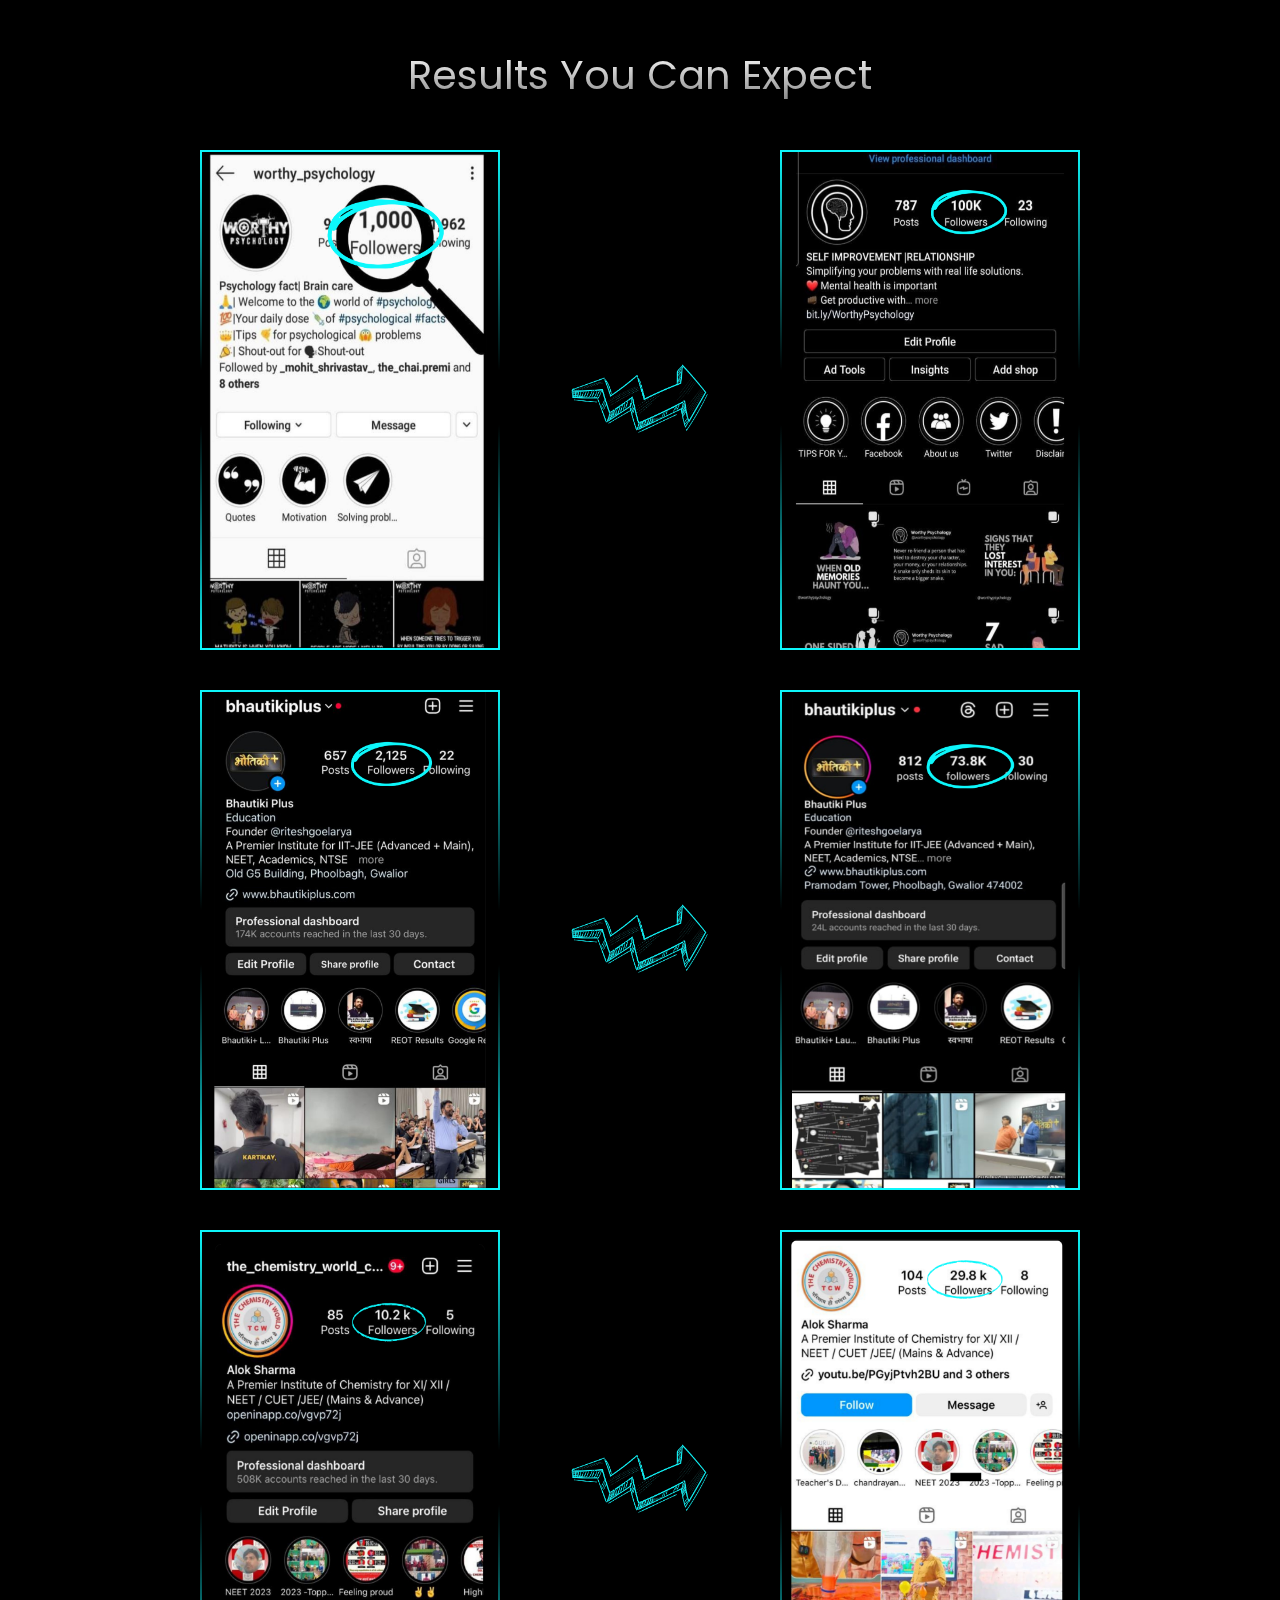
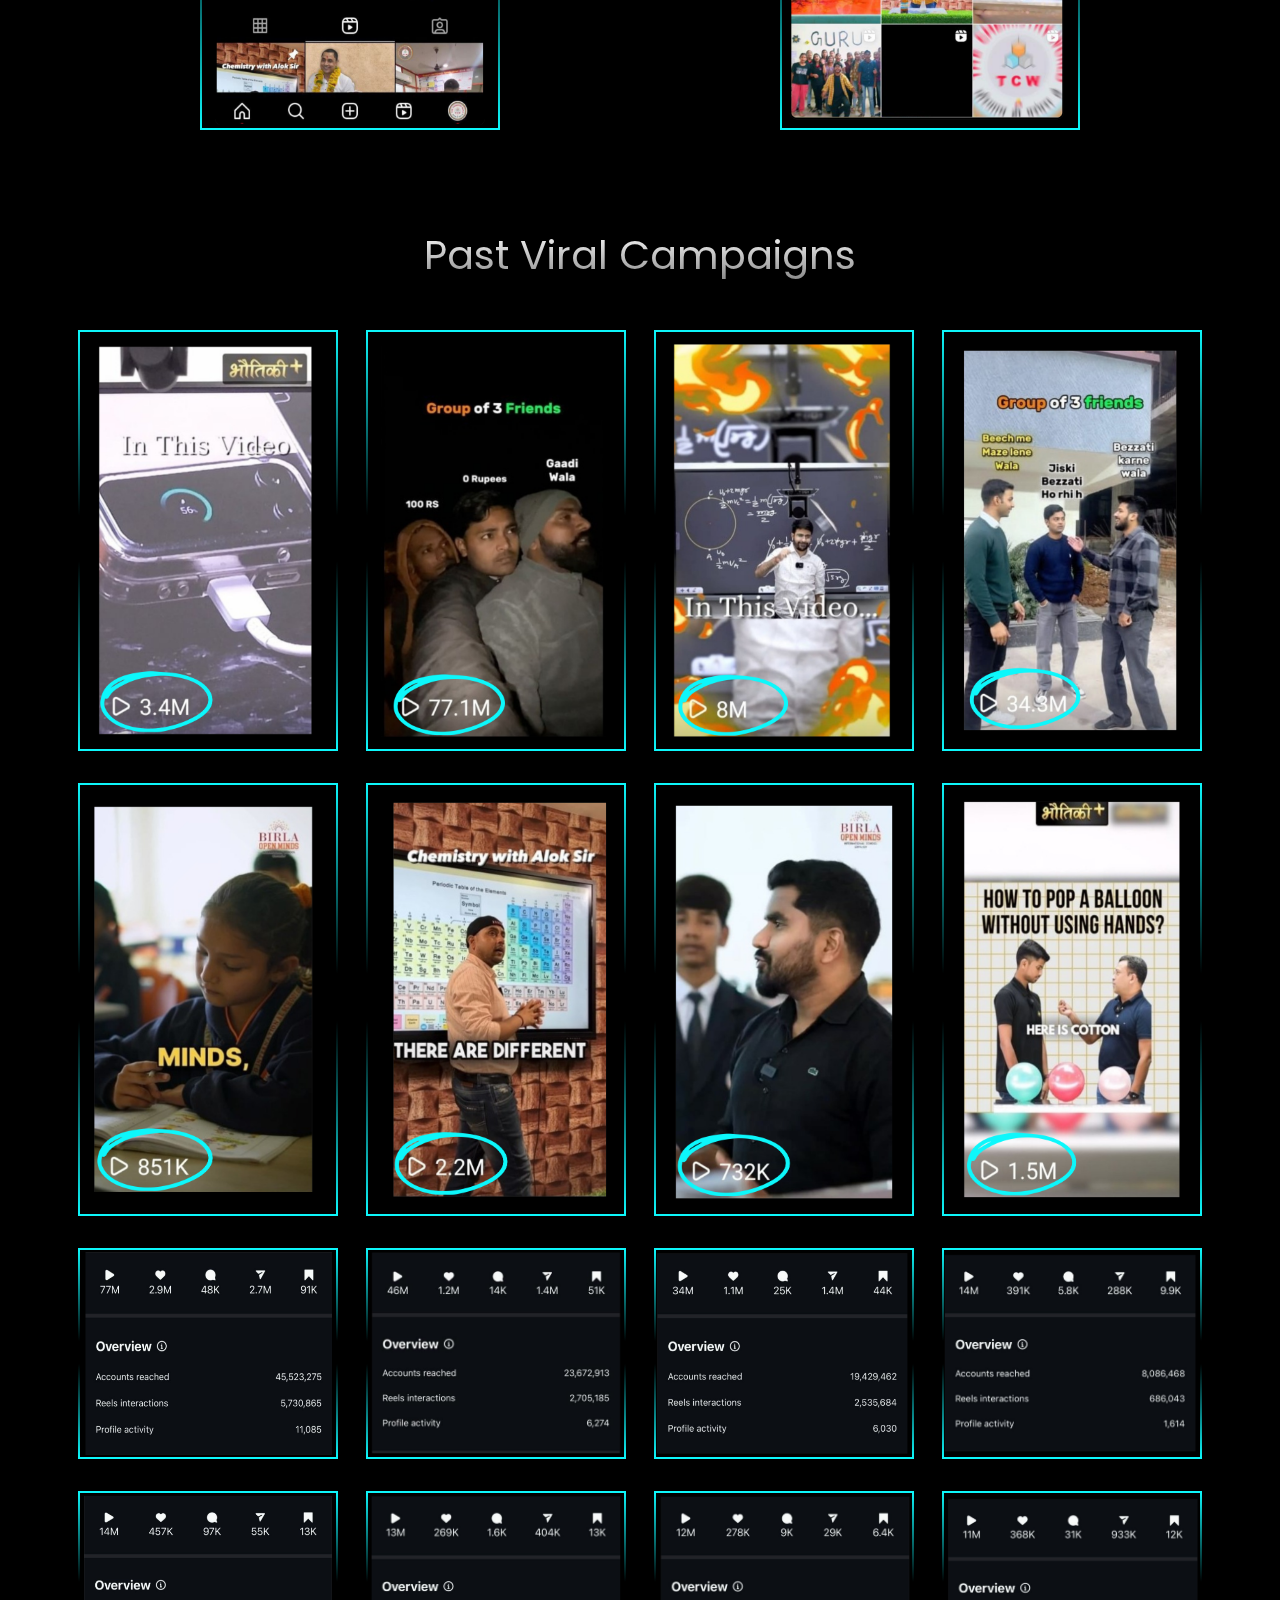
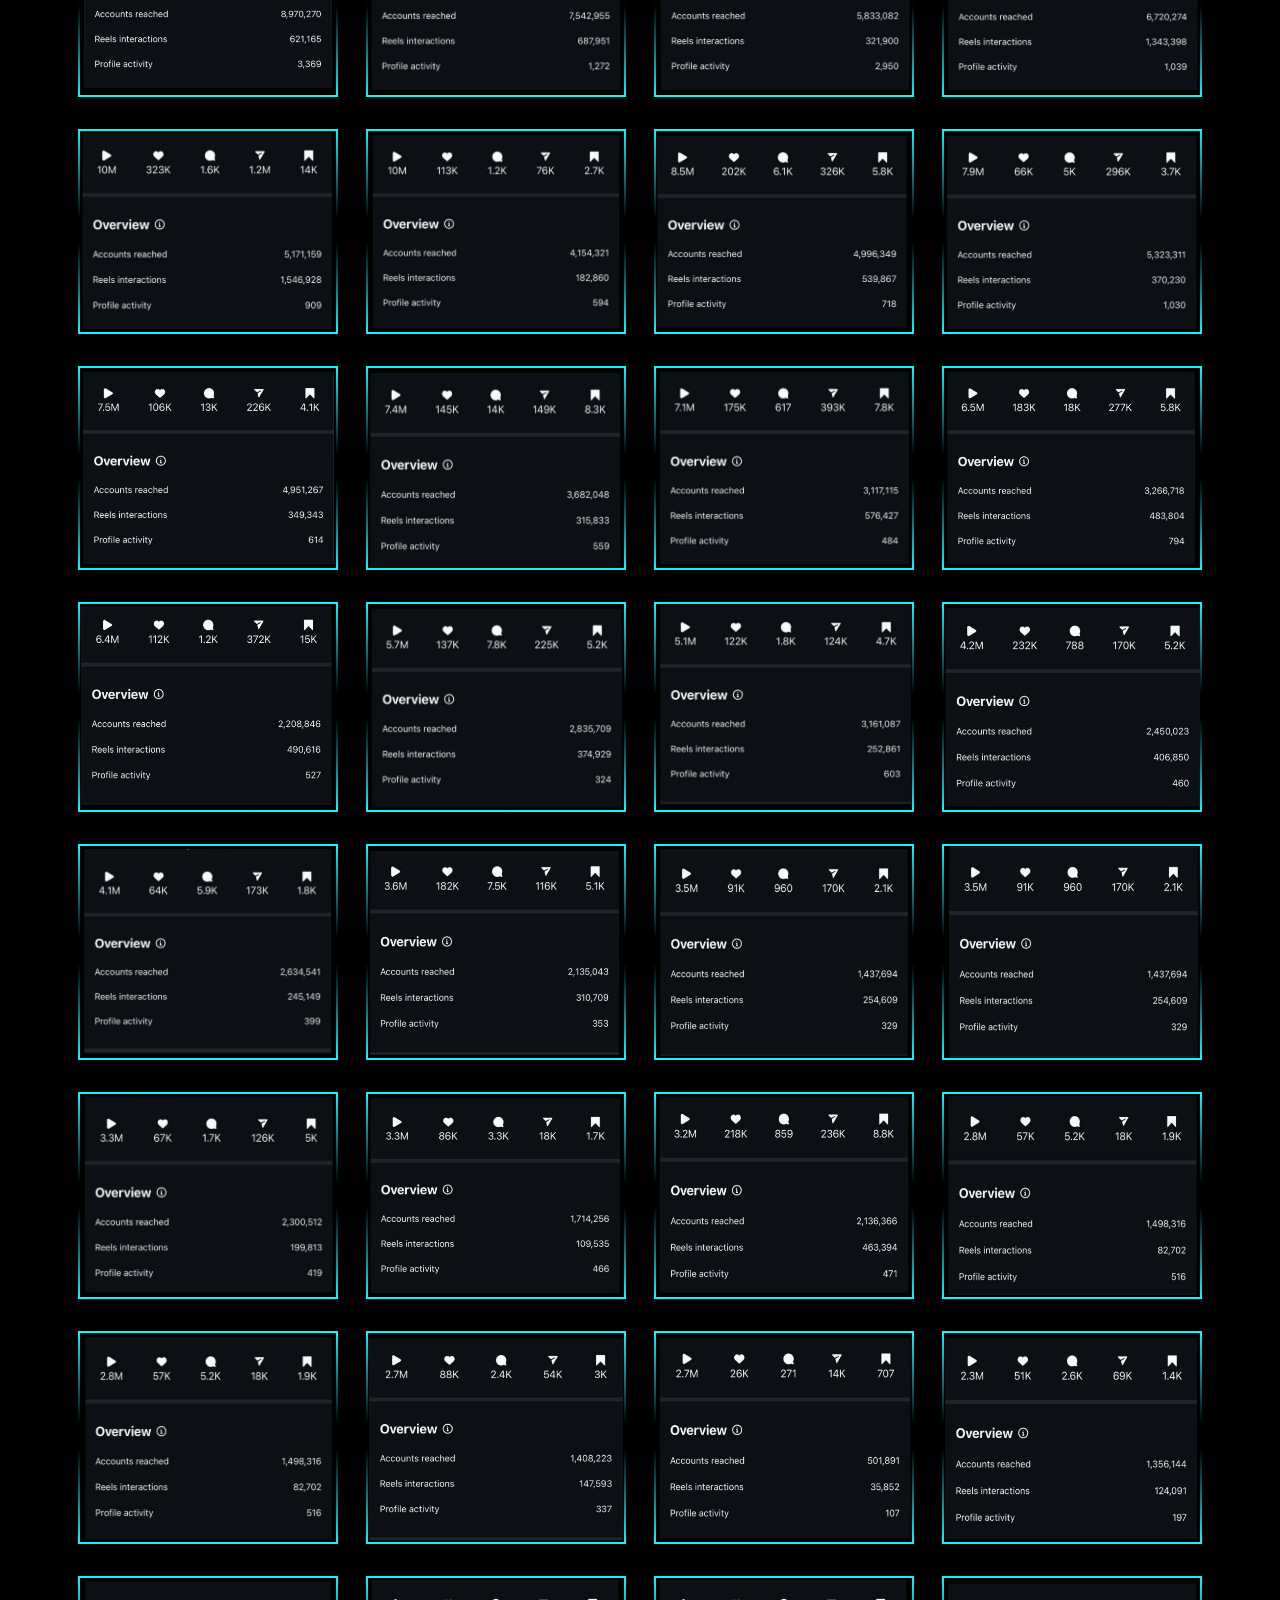
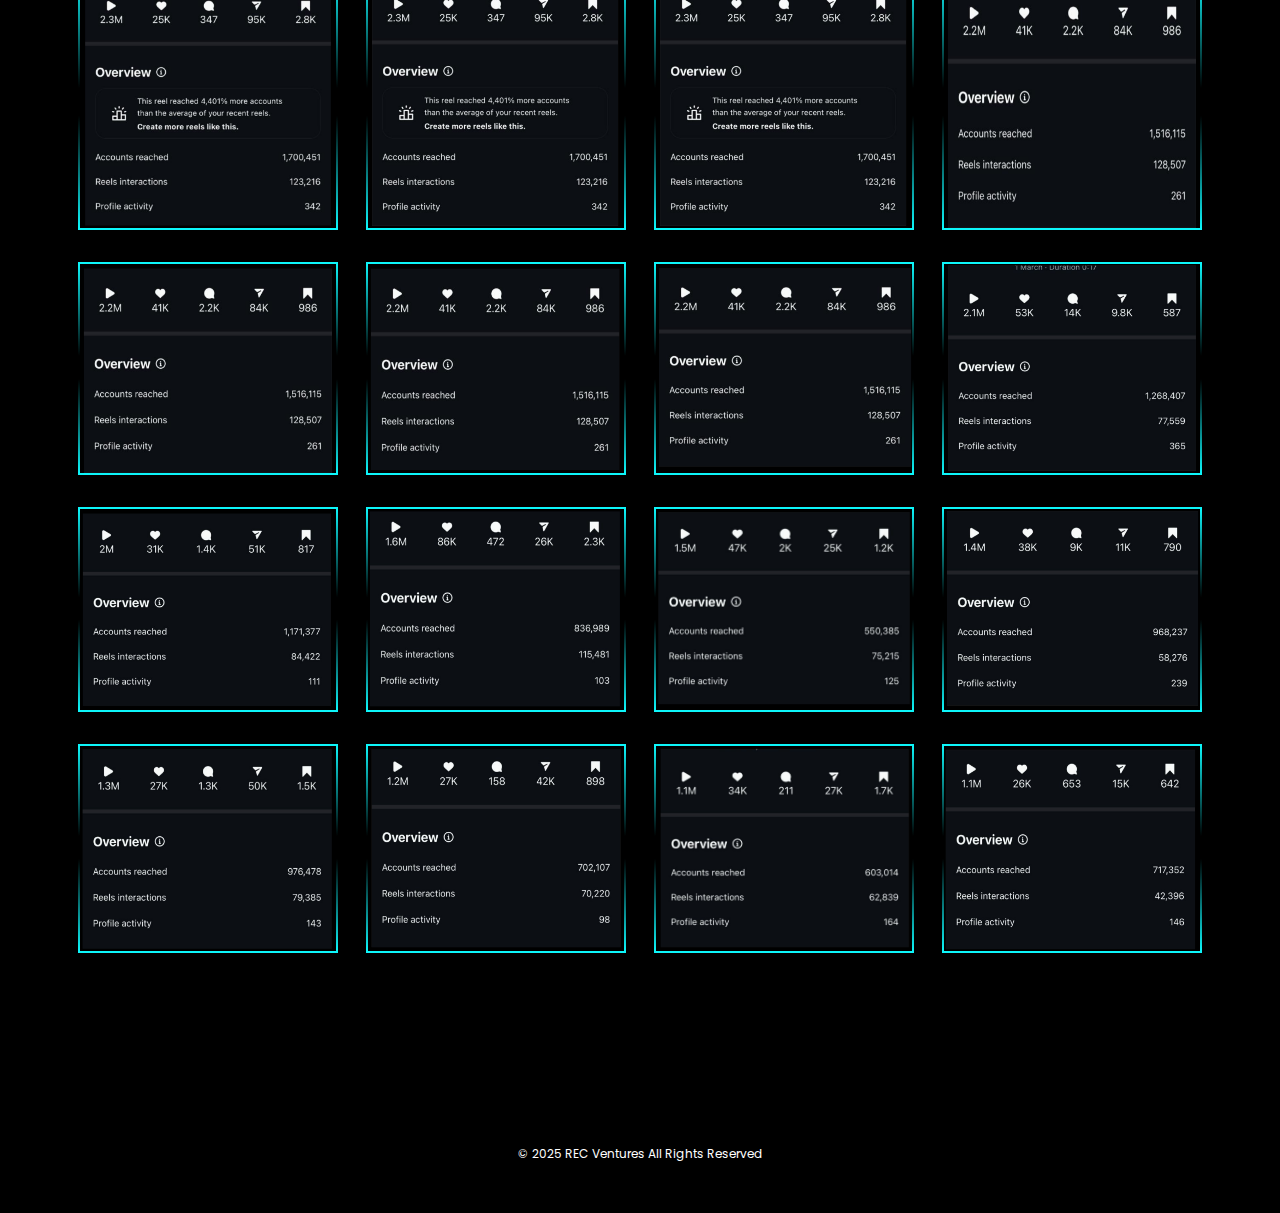
<file: testimonials/index.html>
<!DOCTYPE html>
<html lang="en">
<head>
    <meta charset="UTF-8">
    <meta name="viewport" content="width=device-width, initial-scale=1.0">
    <link rel="icon" type="image/x-icon" href="./Assets/REC.png">
    <link rel="stylesheet" href="https://fonts.googleapis.com/css?family=poppins">
    <link rel="stylesheet" href="https://fonts.googleapis.com/css?family=Montserrat">
    <link rel="stylesheet" href="https://cdnjs.cloudflare.com/ajax/libs/font-awesome/6.6.0/css/all.min.css" integrity="sha512-Kc323vGBEqzTmouAECnVceyQqyqdsSiqLQISBL29aUW4U/M7pSPA/gEUZQqv1cwx4OnYxTxve5UMg5GT6L4JJg==" crossorigin="anonymous" referrerpolicy="no-referrer" />
    
    <link rel="stylesheet" href="index.css">
    <title>REC Ventures</title>
</head>
<body>
    <div class="wrapper">
        <div class="container">
            <div class="results">
                <div class="second-para">
                    <p>Results You Can Expect</p>
                    
                </div>
                <div class="results-main">
                    <div class="results-first">
                        <img src="./assets/107.png" alt="" class="result1" id="image-border">
                        <img src="./assets/109.png" alt="" id="image-border" class="arrow">
                        <img src="./assets/108.png" alt="" class="result1" id="image-border" >
                    </div>
                    <div class="results-second">
                        <img src="./assets/110.png " alt="" class="result1" id="image-border">
                        <img src="./assets/109.png" alt=""  id="image-border" class="arrow">
                        <img src="./assets/111.png" alt="" class="result1" id="image-border" >
                    </div>
                    <div class="results-third">
                        <img src="./assets/24.png " alt="" class="result1" id="image-border">
                        <img src="./assets/109.png" alt=""  id="image-border" class="arrow">
                        <img src="./assets/25.png" alt="" class="result1" id="image-border" >
                    </div>
                </div>
            </div>
            <div class="viral">
                
                <p class="second-para">Past Viral Campaigns</p>
               
          
            <div class="viral-main">
               
                   <img src="./assets/viral.png" alt="">
                    <img src="./assets/viral1.png" alt="">
                    <img src="./assets/viral2.png" alt="">
                    
                    <img src="./assets/viral4.png" alt="">
                    <img src="./assets/viral5.png" alt="">
                    <img src="./assets/viral6.png" alt="">
                    <img src="./assets/viral7.png" alt="">
                    <img src="./assets/viral8.png" alt="">
                    <img src="./assets/44.png" alt="">
                    <img src="./assets/42.png" alt="">
                    <img src="./assets/45.png" alt="">
                    <img src="./assets/65.png" alt="">
                    <img src="./assets/43.png" alt="">
                    <img src="./assets/64.png" alt="">
                    <img src="./assets/63.png" alt="">
                    <img src="./assets/62.png" alt="">
                    <img src="./assets/60.png" alt="">
                    <img src="./assets/54.png" alt="">
                    <img src="./assets/59.png" alt="">
                    <img src="./assets/58.png" alt="">
                    
                    
                    <img src="./assets/61.png" alt="">
                    <img src="./assets/55.png" alt="">
                    <img src="./assets/50.png" alt="">
                    
                    <img src="./assets/56.png" alt="">
                    
                    <img src="./assets/47.png" alt="">
                    <img src="./assets/51.png" alt="">
                    <img src="./assets/57.png" alt="">
                    <img src="./assets/52.png" alt="">
                    <img src="./assets/53.png" alt="">
                    <img src="./assets/49.png" alt="">
                    <img src="./assets/24-1.png" alt="">
                    <img src="./assets/27.png" alt="">
                    <img src="./assets/46.png" alt="">
                    <img src="./assets/22.png" alt="">
                    <img src="./assets/48.png" alt="">
                    <img src="./assets/38.png" alt="">
                    <img src="./assets/29.png" alt="">
                    <img src="./assets/41.png" alt="">
                    <img src="./assets/21.png" alt="">
                    <img src="./assets/40.png" alt="">
                    <img src="./assets/23.png" alt="">
                    <img src="./assets/26.png" alt="">
                    <img src="./assets/26.png" alt="">
                    
                    <img src="./assets/28.png" alt="">
                    <img src="./assets/28.png" alt="">
                    <img src="./assets/39.png" alt="">
                    <img src="./assets/25-1.png" alt="">
                    <img src="./assets/34.png" alt="">
                    <img src="./assets/35.png" alt="">
                    <img src="./assets/31.png" alt="">
                    <img src="./assets/20.png" alt="">
                   
                    <img src="./assets/30.png" alt="">
                    <img src="./assets/36.png" alt="">
                    <img src="./assets/33.png" alt="">
                    <img src="./assets/19.png" alt="">
                   
                   
                    <img src="./assets/32.png" alt="">
                    
                    
                   
                    
                    
                   
                    
                  
                    
                    
                   
                   
                    
                    
                   
                   
                    
                   
              
            </div>
        </div>
        <div class="copyright">© 2025 REC Ventures All Rights Reserved</div>
        </div>
    </div>
    
</body>
</html>
</file>
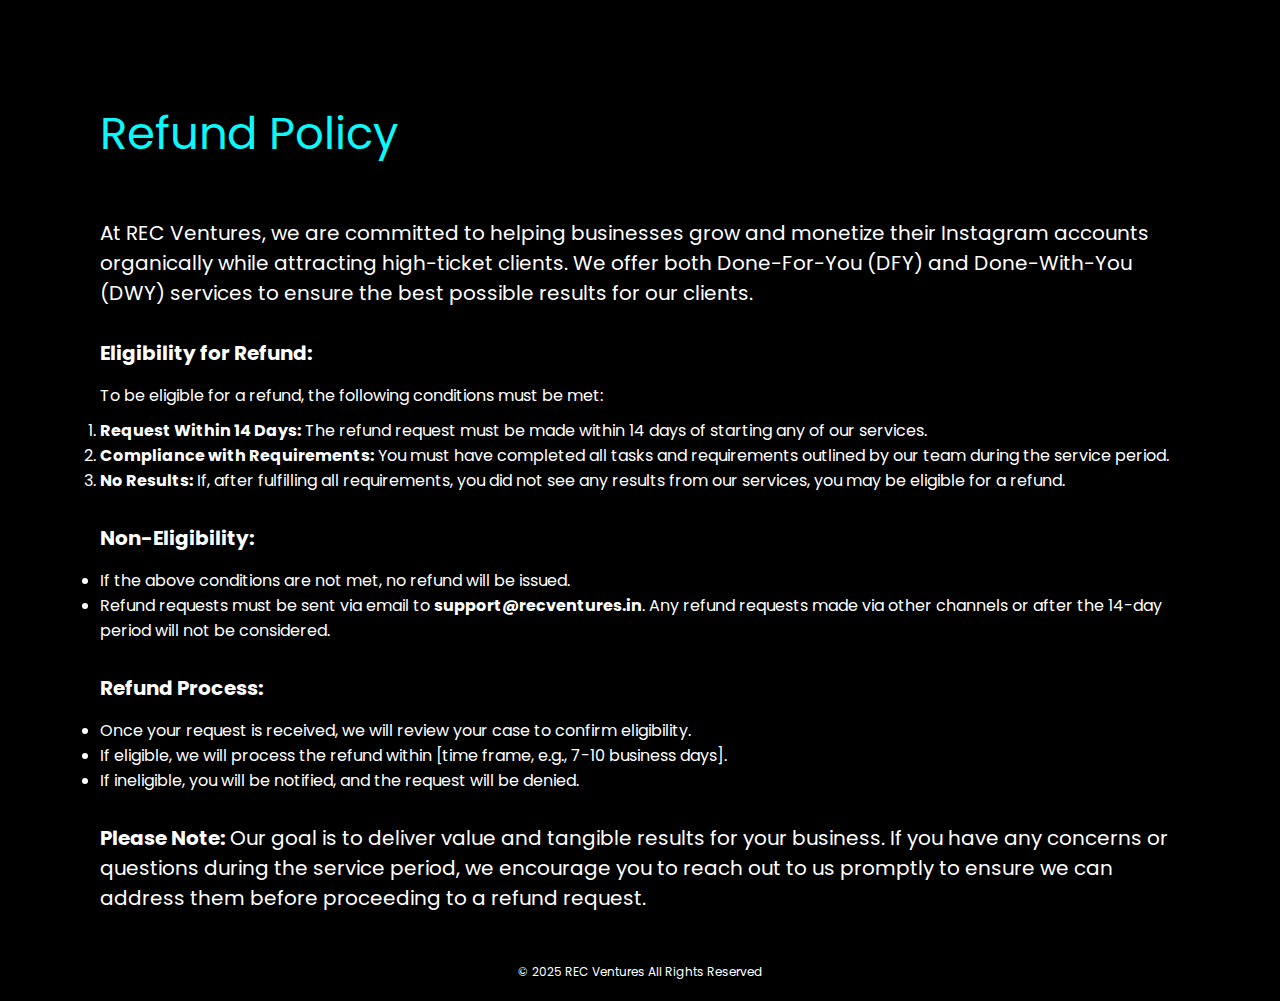
<file: index2.html>
<!DOCTYPE html>
<html lang="en">
<head>
    <meta charset="UTF-8">
    <meta name="viewport" content="width=device-width, initial-scale=1.0">
    <link rel="icon" type="image/x-icon" href="./assets/REC.png">
    <title>Refund Policy</title>
    <link rel="stylesheet" href="https://fonts.googleapis.com/css?family=poppins">
    <link rel="stylesheet" href="https://fonts.googleapis.com/css?family=Montserrat">
    <link rel="stylesheet" href="https://cdnjs.cloudflare.com/ajax/libs/font-awesome/6.6.0/css/all.min.css" integrity="sha512-Kc323vGBEqzTmouAECnVceyQqyqdsSiqLQISBL29aUW4U/M7pSPA/gEUZQqv1cwx4OnYxTxve5UMg5GT6L4JJg==" crossorigin="anonymous" referrerpolicy="no-referrer" />
    <script type="text/javascript" src="https://assets.calendly.com/assets/external/widget.js" async></script>
    <link rel="stylesheet" href="index2.css">
</head>
<body>
    <div class="wrapper">
        <div class="container">
            <div class="header">
                Refund Policy
            </div>
            <p class="para1">
                At REC Ventures, we are committed to helping businesses grow and monetize their Instagram accounts
                 organically while attracting high-ticket clients. We offer both Done-For-You (DFY) and Done-With-You (DWY) services
                  to ensure the best possible results for our clients.
            </p>
            <div class="eligible">
                <div class="small-head">Eligibility for Refund:</div>
                <p class="para2">To be eligible for a refund, the following conditions must be met:</p>
                <ol class="olist">
                    <li><span class="bold">Request Within 14 Days:</span> The refund request must be made within 14 days of starting any of our services.</li>
                    <li><span class="bold">Compliance with Requirements:</span> You must have completed all tasks and requirements outlined by our team during the service period.</li>
                    <li><span class="bold">No Results:</span> If, after fulfilling all requirements, you did not see any results from our services, you may be eligible for a refund.</li>
                </ol>
            </div>
           
            <div class="non-eligible">
                <p class="small-head">Non-Eligibility:</p>

            <ul class="ulist">
                <li>If the above conditions are not met, no refund will be issued.</li>
                <li>Refund requests must be sent via email to <span class="bold">support@recventures.in</span>. Any refund requests made via other channels or after the 14-day period will not be considered.</li>
            </ul>
            </div>
            <div class="refund">
                <p class="small-head">Refund Process:</p>
                <ul class="ulist">
                    <li>Once your request is received, we will review your case to confirm eligibility.</li>
                    <li>If eligible, we will process the refund within [time frame, e.g., 7-10 business days].</li>
                    <li>If ineligible, you will be notified, and the request will be denied.</li>
                </ul>
            </div>

            <div class="note">
                <p class="note-para"><span class="bold">Please Note:</span> Our goal is to deliver value and tangible results for your business. If you have any concerns or questions during the service period, we encourage you to reach out to us promptly to ensure we can address them before proceeding to a refund request.</p>
            </div>

        
             
            
             <div class="copyright">© 2025 REC Ventures All Rights Reserved</div>
          </div>
        </div>
    </div>
</body>
</html>
</file>
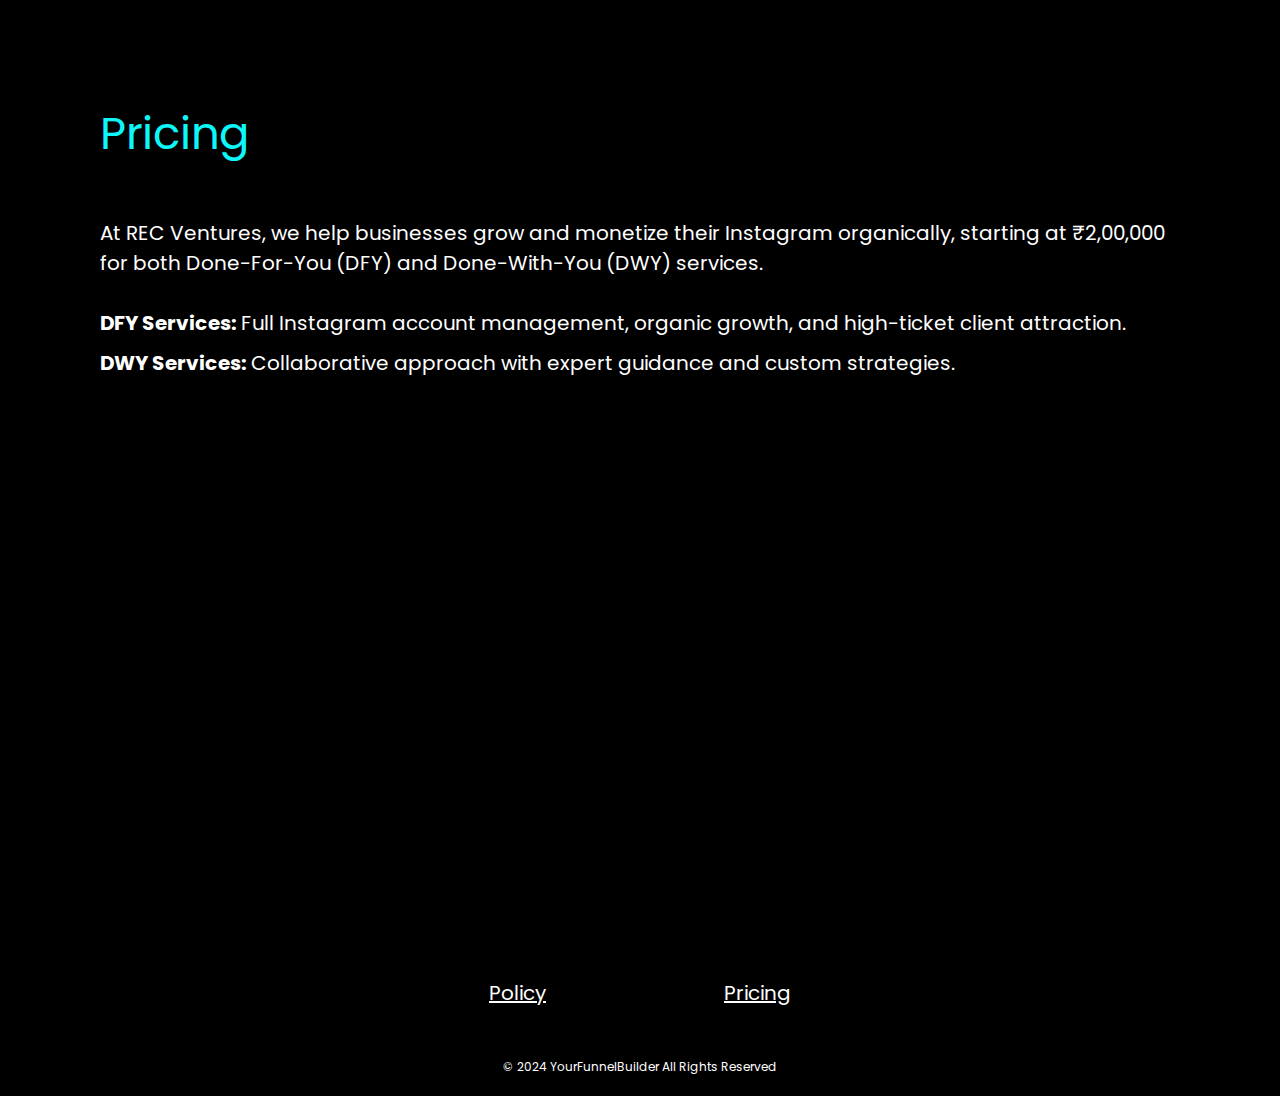
<file: index3.html>
<!DOCTYPE html>
<html lang="en">
<head>
    <meta charset="UTF-8">
    <meta name="viewport" content="width=device-width, initial-scale=1.0">
    <title>Pricing</title>
    <link rel="stylesheet" href="https://fonts.googleapis.com/css?family=poppins">
    <link rel="stylesheet" href="https://fonts.googleapis.com/css?family=Montserrat">
    <link rel="stylesheet" href="https://cdnjs.cloudflare.com/ajax/libs/font-awesome/6.6.0/css/all.min.css" integrity="sha512-Kc323vGBEqzTmouAECnVceyQqyqdsSiqLQISBL29aUW4U/M7pSPA/gEUZQqv1cwx4OnYxTxve5UMg5GT6L4JJg==" crossorigin="anonymous" referrerpolicy="no-referrer" />
    <script type="text/javascript" src="https://assets.calendly.com/assets/external/widget.js" async></script>
    <link rel="stylesheet" href="index3.css">
</head>
<body>
    <div class="container">
        <div class="wrapper">
            <div class="head">
                Pricing
            </div>
            <p class="para1">At REC Ventures, we help businesses grow and monetize their Instagram organically, starting at ₹2,00,000 for both Done-For-You (DFY) and Done-With-You (DWY) services.</p>
            <p class="para2"><span class="bold">DFY Services:</span> Full Instagram account management, organic growth, and high-ticket client attraction.</p>
            <p class="para3"><span class="bold">DWY Services:</span> Collaborative approach with expert guidance and custom strategies.</p>
            <div class="footer-main">
                <a href="index2.html" class="policy">Policy</a>
                <a href="index3.html" class="pricing">Pricing</a>
              </div>
             
            
             <div class="copyright">© 2024 YourFunnelBuilder All Rights Reserved</div>
        </div>
    </div>
</body>
</html>
</file>
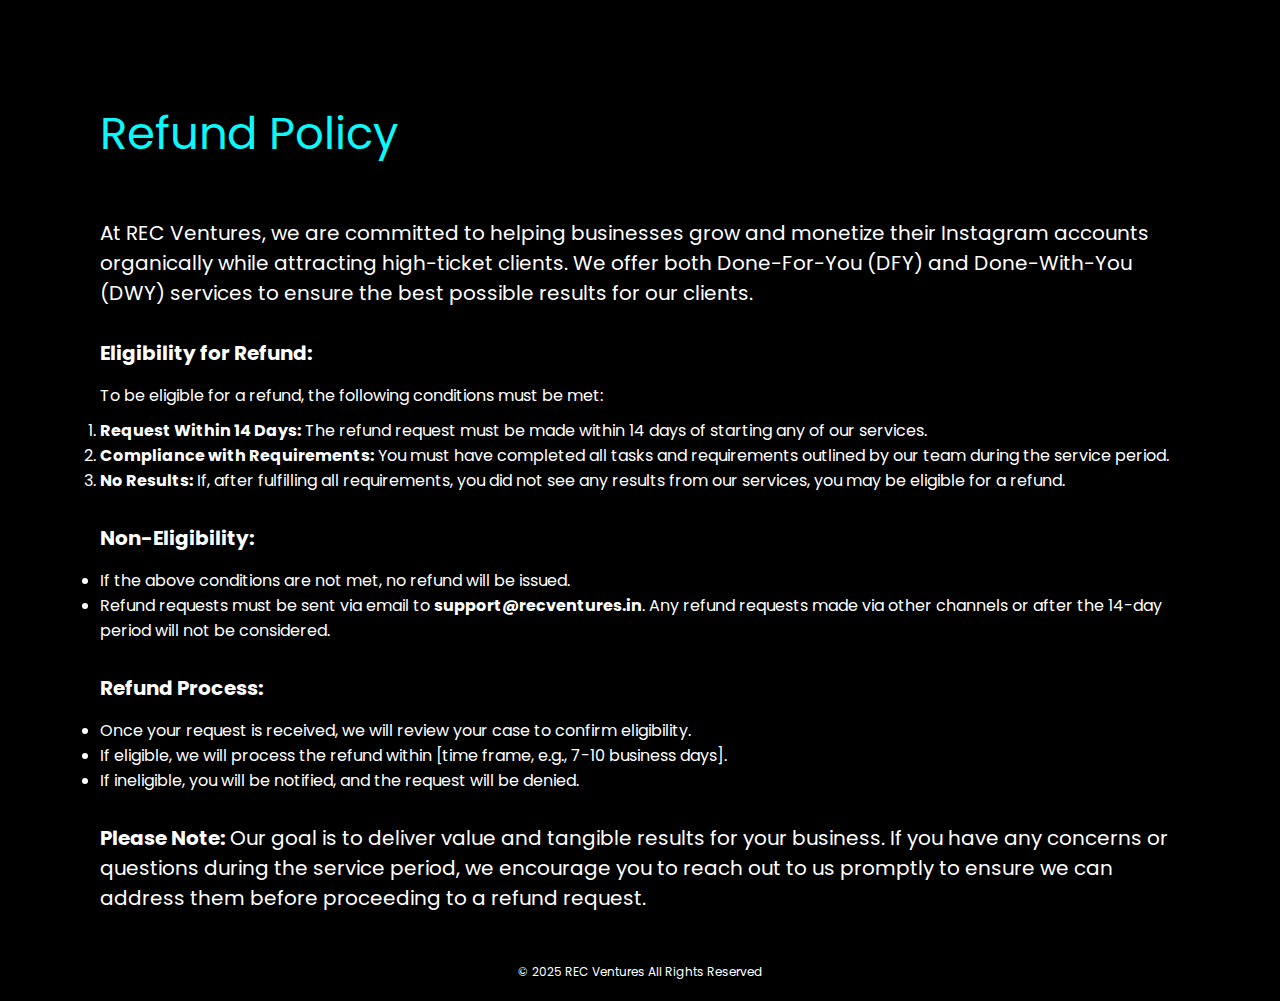
<file: education/index2.html>
<!DOCTYPE html>
<html lang="en">
<head>
    <meta charset="UTF-8">
    <meta name="viewport" content="width=device-width, initial-scale=1.0">
    <link rel="icon" type="image/x-icon" href="./assets/Recc.png">
    <title>Refund Policy</title>
    <link rel="stylesheet" href="https://fonts.googleapis.com/css?family=poppins">
    <link rel="stylesheet" href="https://fonts.googleapis.com/css?family=Montserrat">
    <link rel="stylesheet" href="https://cdnjs.cloudflare.com/ajax/libs/font-awesome/6.6.0/css/all.min.css" integrity="sha512-Kc323vGBEqzTmouAECnVceyQqyqdsSiqLQISBL29aUW4U/M7pSPA/gEUZQqv1cwx4OnYxTxve5UMg5GT6L4JJg==" crossorigin="anonymous" referrerpolicy="no-referrer" />
    <script type="text/javascript" src="https://assets.calendly.com/assets/external/widget.js" async></script>
    <link rel="stylesheet" href="index2.css">
</head>
<body>
    <div class="wrapper">
        <div class="container">
            <div class="header">
                Refund Policy
            </div>
            <p class="para1">
                At REC Ventures, we are committed to helping businesses grow and monetize their Instagram accounts
                 organically while attracting high-ticket clients. We offer both Done-For-You (DFY) and Done-With-You (DWY) services
                  to ensure the best possible results for our clients.
            </p>
            <div class="eligible">
                <div class="small-head">Eligibility for Refund:</div>
                <p class="para2">To be eligible for a refund, the following conditions must be met:</p>
                <ol class="olist">
                    <li><span class="bold">Request Within 14 Days:</span> The refund request must be made within 14 days of starting any of our services.</li>
                    <li><span class="bold">Compliance with Requirements:</span> You must have completed all tasks and requirements outlined by our team during the service period.</li>
                    <li><span class="bold">No Results:</span> If, after fulfilling all requirements, you did not see any results from our services, you may be eligible for a refund.</li>
                </ol>
            </div>
           
            <div class="non-eligible">
                <p class="small-head">Non-Eligibility:</p>

            <ul class="ulist">
                <li>If the above conditions are not met, no refund will be issued.</li>
                <li>Refund requests must be sent via email to <span class="bold">support@recventures.in</span>. Any refund requests made via other channels or after the 14-day period will not be considered.</li>
            </ul>
            </div>
            <div class="refund">
                <p class="small-head">Refund Process:</p>
                <ul class="ulist">
                    <li>Once your request is received, we will review your case to confirm eligibility.</li>
                    <li>If eligible, we will process the refund within [time frame, e.g., 7-10 business days].</li>
                    <li>If ineligible, you will be notified, and the request will be denied.</li>
                </ul>
            </div>

            <div class="note">
                <p class="note-para"><span class="bold">Please Note:</span> Our goal is to deliver value and tangible results for your business. If you have any concerns or questions during the service period, we encourage you to reach out to us promptly to ensure we can address them before proceeding to a refund request.</p>
            </div>

        
             
            
             <div class="copyright">© 2025 REC Ventures All Rights Reserved</div>
          </div>
        </div>
    </div>
</body>
</html>
</file>
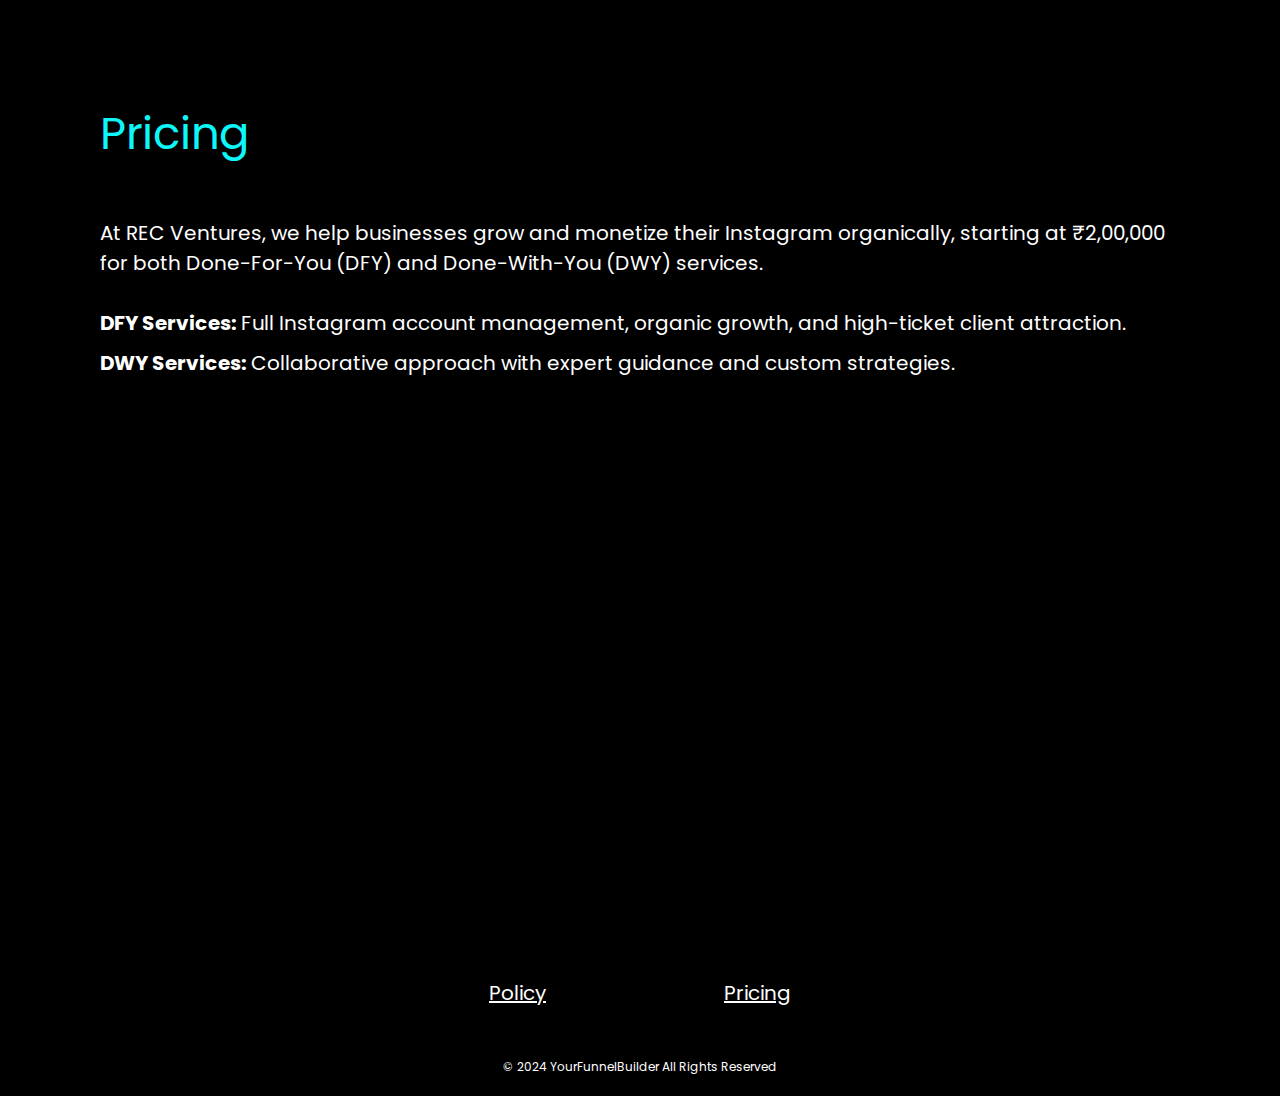
<file: education/index3.html>
<!DOCTYPE html>
<html lang="en">
<head>
    <meta charset="UTF-8">
    <meta name="viewport" content="width=device-width, initial-scale=1.0">
    <link rel="icon" type="image/x-icon" href="./assets/Recc.png">

    <title>Pricing</title>
    <link rel="stylesheet" href="https://fonts.googleapis.com/css?family=poppins">
    <link rel="stylesheet" href="https://fonts.googleapis.com/css?family=Montserrat">
    <link rel="stylesheet" href="https://cdnjs.cloudflare.com/ajax/libs/font-awesome/6.6.0/css/all.min.css" integrity="sha512-Kc323vGBEqzTmouAECnVceyQqyqdsSiqLQISBL29aUW4U/M7pSPA/gEUZQqv1cwx4OnYxTxve5UMg5GT6L4JJg==" crossorigin="anonymous" referrerpolicy="no-referrer" />
    <script type="text/javascript" src="https://assets.calendly.com/assets/external/widget.js" async></script>
    <link rel="stylesheet" href="index3.css">
</head>
<body>
    <div class="container">
        <div class="wrapper">
            <div class="head">
                Pricing
            </div>
            <p class="para1">At REC Ventures, we help businesses grow and monetize their Instagram organically, starting at ₹2,00,000 for both Done-For-You (DFY) and Done-With-You (DWY) services.</p>
            <p class="para2"><span class="bold">DFY Services:</span> Full Instagram account management, organic growth, and high-ticket client attraction.</p>
            <p class="para3"><span class="bold">DWY Services:</span> Collaborative approach with expert guidance and custom strategies.</p>
            <div class="footer-main">
                <a href="index2.html" class="policy">Policy</a>
                <a href="index3.html" class="pricing">Pricing</a>
              </div>
             
            
             <div class="copyright">© 2024 YourFunnelBuilder All Rights Reserved</div>
        </div>
    </div>
</body>
</html>
</file>
<file: testimonials/index.css>
*{
    margin: 0;
    padding: 0;
    box-sizing: border-box;   
    
}

.container{
    background-color: black;
    height: 100%;
    width: 100vw;
    padding-left: 50px;
    padding-right: 50px;
    padding-bottom: 50px;
    padding-top: 50px;
}
body{
    overflow-x: hidden;
}



  
.second-para{
    font-size: 40px;
    line-height: 50px;
    /* color: white; */
    padding-left: 110px;
    padding-right: 110px;
    text-align: center;
    font-family: poppins, sans-serif;
    /* margin-top: 50px; */
    /* color: #00ff00; */
    background: linear-gradient(to bottom, #ffff 0%, rgba(255, 255, 255, 0.543) 100%); /* Gradient from top to bottom */
    -webkit-background-clip: text;
    background-clip: text;
    color: transparent;
    -webkit-text-fill-color: transparent;
}



.results{
    
    /* margin-top: 100px; */
    /* color: white; */
   
    /* font-size: 60px; */
    text-align: center;
    /* display: flex;
    justify-content: center; */

}


.arrow{
    height: 80px;
    width: 150px;
    margin: auto;
}

.results-head{
    background: linear-gradient(to bottom, white 0%, rgba(255, 255, 255, 0.607) 100%); /* Gradient from top to bottom */
    -webkit-background-clip: text;
    background-clip: text;
    color: transparent;
    -webkit-text-fill-color: transparent;
        /* color:white; */
        font-size: 55px;
        font-weight: bolder;
        font-family: poppins , sans-serif;
}
.result-img{
    width: 60px;
    height: 60px;
    position: relative;
    top: 0.5rem;
}



.results-main{
    margin-top: 50px;
    padding-left: 150px;
    padding-right: 150px;
    font-family: poppins , sans-serif;
}

.results-first{
    display: flex;
    justify-content: space-around;
}


.results-second, .results-third{
    display: flex;
    justify-content: space-around;
    margin-top: 40px;
}

.result1
{
    border: 3px solid;
    border-image-slice: 1;
    border-width: 2px;
    border-radius: 2px;
    /*background: #00FF00;*/

    height: 500px;
    width: 300px;
     border-image-source:linear-gradient(to bottom, #0df7fb 0%, #000000 44%, #000000 55%, #0df7fb 100%);
   
    text-align: center;
    line-height: 180px; 
}
.viral{
    margin-top: 100px;
/* color: white; */

/* font-size: 60px; */
text-align: center;
}

.viral-head{
    background: linear-gradient(to bottom, white 0%, rgba(255, 255, 255, 0.607) 100%); /* Gradient from top to bottom */
    -webkit-background-clip: text;
    background-clip: text;
    color: transparent;
    -webkit-text-fill-color: transparent;
    font-size: 55px;
    font-weight: bolder;
    font-family: poppins , sans-serif;

}

.viral-main{
    display: flex;
    flex-wrap: wrap;
    margin-top: 50px;
    margin-bottom: 12rem;
    justify-content: space-evenly;
    row-gap: 2rem;
    font-family: poppins , sans-serif;
    /* column-gap: 1px; */
}
.viral1-img{
    height: 50px;
    width: 50px;
    position: relative;
    left: -1rem;
   
}

.viral2-img{
    height: 50px;
    width: 50px;
    position: relative;
    right: -1rem;
}


.viral-main img{
    width: 22%;
    min-width: 100px;
    border: 1px solid;
    border-image-slice: 1;
    border-width: 2px;
    border-radius: 2px;
   
    /*background: #00FF00;*/

    
     border-image-source:linear-gradient(to bottom, #0df7fb 0%, #000000 44%, #000000 55%, #0df7fb 100%);
   
    text-align: center;
    line-height: 180px; 
}

.footer-main{
    display: flex;
    justify-content: space-around;
    color: white;
    font-family: poppins, sans-serif;
    margin-top: 200px;
    padding-left: 300px;
    padding-right: 300px;
    text-decoration: none;
}
.policy, .pricing{
    /* text-decoration: none; */
    color: white;
    font-size: 20px;
    text-decoration: underline;
}
.copyright{
    color: white;
    text-align: center;
    margin-top: 50px;
    font-family: poppins, sans-serif;
    font-size: 12px;
}
.footer{
    margin-top: 300px;
    display: flex;
    justify-content: space-around;
    padding-left: 250px;
    padding-right: 250px;
}

.footer-img{
    width: 40px;
}
.copyright{
    color: white;
    text-align: center;
    margin-top: 50px;
    font-family: poppins, sans-serif;
    font-size: 12px;
}

@media screen and (max-width: 1100px){
    
   
    .results-main{
        margin-top: 50px;
        padding-left: 10px;
        padding-right: 10px;
        font-family: poppins , sans-serif;
    }
    .result1{
        height: 350px;
        width: 200px;
        margin:0 auto;
        display: flex;
        justify-content: center;
        align-items: center;
    }
   
    .arrow{
        height: 30px;
        margin: auto;
        width: 80px;
    }
  
   
    
  }

  @media screen and (max-width: 1000px){
   
   
    .footer-main{
        padding-left: 100px;
        padding-right: 100px;
    }
  }
@media screen and (max-width: 850px){
    .results-main{
        margin-top: 50px;
        padding-left:0;
        padding-right: 0;
        font-family: poppins , sans-serif;
    }
    
    .result1{
        height: 300px;
        width: 150px;
        margin:0 auto;
        display: flex;
        justify-content: center;
        align-items: center;
    }
    .arrow{
        height: 20px;
        margin: auto;
        width: 60px;
    }
    
    .footer{
        /* margin-top: 300px; */
        display: flex;
        justify-content: space-around;
        padding-left: 0;
        padding-right: 0;
    }
  
      
      
     
    
  }

@media screen and (max-width: 800px){
   
 .second-head{
    width: 20%;
 }
 

 
.results-head{
    font-size: 40px;
    margin-top: -5rem;
}
.viral-head{
    font-size: 40px;
}
.expert-head{
    font-size: 30px;
}
.container{
    padding-left: 10px;
    padding-right: 10px;
}






}

@media screen and (max-width: 640px){
  
   .second-para{
    font-size: 35px;
    line-height: 45px;
   }
  
}


@media screen and (max-width: 580px){
   
       
        .second-para{
         font-size: 35px;
         padding: 5px;
         line-height: 45px;
        }
        
    .result1{
        height: 200px;
        width: 100px;
        margin:0 auto;
        display: flex;
        justify-content: center;
        align-items: center;
    }
    .arrow{
        height: 20px;
        margin: auto;
        width: 60px;
    }
    .viral-main img{
        width: 40%;
    }
   
}
@media screen and (max-width: 496px){
    .copyright{
        font-size: 10px;
    }
}
@media screen and (max-width: 400px){
    .viral-main img{
        width: 60%;
    }
}
</file>
<file: index2.css>
*{
    margin: 0;
    padding: 0;
    box-sizing: border-box;   
    
}

.wrapper{
    background-color: black;
    height: 100%;
    width: 100vw;
    
    padding-right: 100px;
    padding-left: 100px;
    padding-top: 100px;
   
}
body{
    overflow-x: hidden;
    font-family: poppins, sans-serif;
}
.header{
    color: #0df7fb;
    font-size: 45px;
}
.para1{
    color: white;
    font-size: 20px;
    margin-top: 50px;
    line-height: 30px;
}
.eligible{
   
    color: white;
}
.small-head{
    font-size: 20px;
    font-weight: bold;
    margin-bottom: 15px;
    color: white;
    margin-top: 30px;
}
.para2{
    margin-bottom: 10px;
}
.olist{
    line-height: 25px;
}
.bold{
    font-weight: bold;
}
.ulist{
    color: white;
    line-height: 25px;
}
.note{
    color: white;
    margin-top: 30px;
    font-size: 20px;
   line-height: 30px;
}

.footer-main{
    display: flex;
    justify-content: space-around;
    color: white;
    font-family: poppins, sans-serif;
    margin-top: 200px;
    padding-left: 300px;
    padding-right: 300px;
    text-decoration: none;
}
.policy, .pricing{
    /* text-decoration: none; */
    color: white;
    font-size: 20px;
    text-decoration: underline;
}

.copyright{
    color: white;
    text-align: center;
    margin-top: 50px;
    
    font-family: poppins, sans-serif;
    font-size: 12px;
    padding-bottom: 20px;
}

@media screen and (max-width: 1000px){
.footer-main{
    padding-left: 100px;
    padding-right: 100px;
}
}
@media screen and (max-width: 750px){
    .footer-main{
        padding-left: 50px;
        padding-right: 50px;
    }
    .wrapper{
        
        
        padding-right: 50px;
        padding-left: 50px;
        padding-top: 50px;
       
    }
    }
    @media screen and (max-width: 750px){
        .footer-main{
            padding-left: 10px;
            padding-right: 10px;
        }
        .wrapper{
            
            
            padding-right: 30px;
            padding-left: 30px;
            padding-top: 30px;
           
        }
        .policy, .pricing{
            /* text-decoration: none; */
            color: white;
            font-size: 15px;
            text-decoration: underline;
        }
        .copyright{
           
           
            font-size: 12px;
            padding-bottom: 20px;
        }
    }
</file>
<file: index3.css>
*{
    margin: 0;
    padding: 0;
    box-sizing: border-box;   
    
}

.wrapper{
    background-color: black;
    height: 100%;
    width: 100vw;
    
    padding-right: 100px;
    padding-left: 100px;
    padding-top: 100px;
   
}
body{
    overflow-x: hidden;
    font-family: poppins, sans-serif;
}
.head{
    color: #0df7fb;
    font-size: 45px;
}
.para1{
    color: white;
    font-size: 20px;
    margin-top: 50px;
    line-height: 30px;
}
.para2{
    color: white;
    font-size: 20px;
    margin-top: 30px;
    line-height: 30px;
}
.para3{
    margin-top: 10px;
    color: white;
    font-size: 20px;
    line-height: 30px;

}
.bold{
    font-weight: bold;
}

.footer-main{
    display: flex;
    justify-content: space-around;
    color: white;
    font-family: poppins, sans-serif;
    margin-top: 600px;
    padding-left: 300px;
    padding-right: 300px;
    text-decoration: none;
}
.policy, .pricing{
    /* text-decoration: none; */
    color: white;
    font-size: 20px;
    text-decoration: underline;
}

.copyright{
    color: white;
    text-align: center;
    margin-top: 50px;
    
    font-family: poppins, sans-serif;
    font-size: 12px;
    padding-bottom: 20px;
}

@media screen and (max-width: 1000px){
.footer-main{
    padding-left: 100px;
    padding-right: 100px;
}
}
@media screen and (max-width: 750px){
    .footer-main{
        padding-left: 50px;
        padding-right: 50px;
    }
    .wrapper{
        
        
        padding-right: 50px;
        padding-left: 50px;
        padding-top: 50px;
       
    }
    }
    @media screen and (max-width: 750px){
        .footer-main{
            padding-left: 10px;
            padding-right: 10px;
        }
        .wrapper{
            
            
            padding-right: 30px;
            padding-left: 30px;
            padding-top: 30px;
           
        }
        .policy, .pricing{
            /* text-decoration: none; */
            color: white;
            font-size: 15px;
            text-decoration: underline;
        }
        .copyright{
           
           
            font-size: 12px;
            padding-bottom: 20px;
        }
    }
</file>
<file: education/index2.css>
*{
    margin: 0;
    padding: 0;
    box-sizing: border-box;   
    
}

.wrapper{
    background-color: black;
    height: 100%;
    width: 100vw;
    
    padding-right: 100px;
    padding-left: 100px;
    padding-top: 100px;
   
}
body{
    overflow-x: hidden;
    font-family: poppins, sans-serif;
}
.header{
    color: #0df7fb;
    font-size: 45px;
}
.para1{
    color: white;
    font-size: 20px;
    margin-top: 50px;
    line-height: 30px;
}
.eligible{
   
    color: white;
}
.small-head{
    font-size: 20px;
    font-weight: bold;
    margin-bottom: 15px;
    color: white;
    margin-top: 30px;
}
.para2{
    margin-bottom: 10px;
}
.olist{
    line-height: 25px;
}
.bold{
    font-weight: bold;
}
.ulist{
    color: white;
    line-height: 25px;
}
.note{
    color: white;
    margin-top: 30px;
    font-size: 20px;
   line-height: 30px;
}

.footer-main{
    display: flex;
    justify-content: space-around;
    color: white;
    font-family: poppins, sans-serif;
    margin-top: 200px;
    padding-left: 300px;
    padding-right: 300px;
    text-decoration: none;
}
.policy, .pricing{
    /* text-decoration: none; */
    color: white;
    font-size: 20px;
    text-decoration: underline;
}

.copyright{
    color: white;
    text-align: center;
    margin-top: 50px;
    
    font-family: poppins, sans-serif;
    font-size: 12px;
    padding-bottom: 20px;
}

@media screen and (max-width: 1000px){
.footer-main{
    padding-left: 100px;
    padding-right: 100px;
}
}
@media screen and (max-width: 750px){
    .footer-main{
        padding-left: 50px;
        padding-right: 50px;
    }
    .wrapper{
        
        
        padding-right: 50px;
        padding-left: 50px;
        padding-top: 50px;
       
    }
    }
    @media screen and (max-width: 750px){
        .footer-main{
            padding-left: 10px;
            padding-right: 10px;
        }
        .wrapper{
            
            
            padding-right: 30px;
            padding-left: 30px;
            padding-top: 30px;
           
        }
        .policy, .pricing{
            /* text-decoration: none; */
            color: white;
            font-size: 15px;
            text-decoration: underline;
        }
        .copyright{
           
           
            font-size: 12px;
            padding-bottom: 20px;
        }
    }
</file>
<file: education/index3.css>
*{
    margin: 0;
    padding: 0;
    box-sizing: border-box;   
    
}

.wrapper{
    background-color: black;
    height: 100%;
    width: 100vw;
    
    padding-right: 100px;
    padding-left: 100px;
    padding-top: 100px;
   
}
body{
    overflow-x: hidden;
    font-family: poppins, sans-serif;
}
.head{
    color: #0df7fb;
    font-size: 45px;
}
.para1{
    color: white;
    font-size: 20px;
    margin-top: 50px;
    line-height: 30px;
}
.para2{
    color: white;
    font-size: 20px;
    margin-top: 30px;
    line-height: 30px;
}
.para3{
    margin-top: 10px;
    color: white;
    font-size: 20px;
    line-height: 30px;

}
.bold{
    font-weight: bold;
}

.footer-main{
    display: flex;
    justify-content: space-around;
    color: white;
    font-family: poppins, sans-serif;
    margin-top: 600px;
    padding-left: 300px;
    padding-right: 300px;
    text-decoration: none;
}
.policy, .pricing{
    /* text-decoration: none; */
    color: white;
    font-size: 20px;
    text-decoration: underline;
}

.copyright{
    color: white;
    text-align: center;
    margin-top: 50px;
    
    font-family: poppins, sans-serif;
    font-size: 12px;
    padding-bottom: 20px;
}

@media screen and (max-width: 1000px){
.footer-main{
    padding-left: 100px;
    padding-right: 100px;
}
}
@media screen and (max-width: 750px){
    .footer-main{
        padding-left: 50px;
        padding-right: 50px;
    }
    .wrapper{
        
        
        padding-right: 50px;
        padding-left: 50px;
        padding-top: 50px;
       
    }
    }
    @media screen and (max-width: 750px){
        .footer-main{
            padding-left: 10px;
            padding-right: 10px;
        }
        .wrapper{
            
            
            padding-right: 30px;
            padding-left: 30px;
            padding-top: 30px;
           
        }
        .policy, .pricing{
            /* text-decoration: none; */
            color: white;
            font-size: 15px;
            text-decoration: underline;
        }
        .copyright{
           
           
            font-size: 12px;
            padding-bottom: 20px;
        }
    }
</file>
